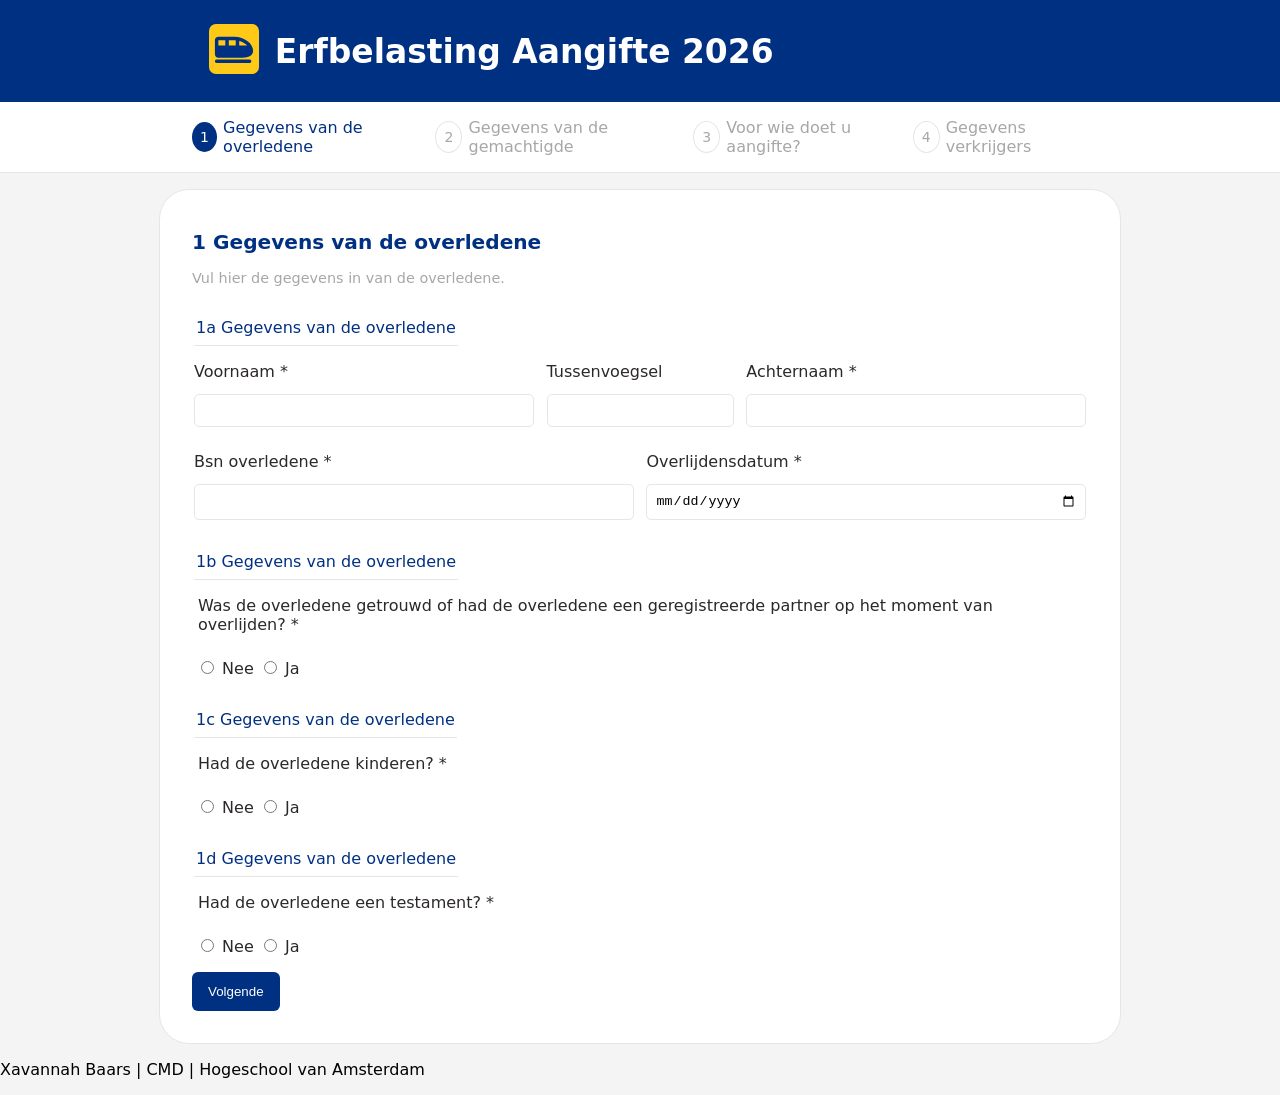
<file: index.html>
<!DOCTYPE html>
<html lang="en">
<head>
    <meta charset="UTF-8">
    <meta name="viewport" content="width=device-width, initial-scale=1.0">
    <title>Erfbelasting Aangifte</title>
    <link rel="stylesheet" href="style.css">
</head>
<body>
    <header>
        <ul class="header">
        <li><img src="train-svgrepo-com.svg" alt="Logo" class="logo"></li>
        <li><h1>Erfbelasting Aangifte 2026</h1></li>
        </ul>
    </header>

    <main>
        <div class="achtergrond-navigatie">
            <ul class="navigatie">
                <li><a href="index.html" class="active"><div class="number">1</div><div class="hide-text">Gegevens van de overledene</div></a></li>
                <li><a href="pagina2.html"><div class="number">2</div><div class="hide-text">Gegevens van de gemachtigde</div></a></li>
                <li><a href="/"><div class="number">3</div><div class="hide-text">Voor wie doet u aangifte?</div></a></li>
                <li><a href="/"><div class="number">4</div><div class="hide-text">Gegevens verkrijgers</div></a></li>
            </ul>
        </div>
        <form action="pagina2.html">
            <!-- 1 Gegevens van de overledene -->
                <h2>1 Gegevens van de overledene</h2>
                <p class="sectie-omschrijving">Vul hier de gegevens in van de overledene.</p>
                    <!-- 1a gegevens overledene -->
                    <fieldset class="inner-section-fieldset">
                        <legend>1a Gegevens van de overledene</legend>

                        <div class="naam-overledene">
                        <label for="voornaam_overledene">Voornaam *</label>
                        <input type="text" id="voornaam_overledene" required>

                        <label for="tussenvoegsel_overledene">Tussenvoegsel</label>
                        <input type="text" id="tussenvoegsel_overledene"> 
  
                        <label for="achternaam_overledene">Achternaam *</label>
                        <input type="text" id="achternaam_overledene" required> 
                        </div>

                        <div class="bsn-overledene">
                        <label for="bsn_overledene">Bsn overledene *</label>
                        <input type="text" id="bsn_overledene" pattern="[0-9]{9}" placeholder=" " required>
                        <p class="error">Vul een geldig Bsn nummer in van 9 cijfers</p>
          
                        <label for="overlijdensdatum_overledene">Overlijdensdatum *</label>
                        <input type="date" max="2026-05-04" id="overlijdensdatum_overledene" required> 
                        <p class="error">Vul een geldige overlijdensdatum in (Deze kan niet in de toekomst liggen)</p>
                        </div>
                    </fieldset>

                    <!-- 1b huwelijk overledene -->
                    <fieldset class="inner-section-fieldset">
                        <legend>1b Gegevens van de overledene</legend>

                            <fieldset class="in-form">
                                <legend>Was de overledene getrouwd of had de overledene een geregistreerde partner op het moment van overlijden? *</legend>
                                <input type="radio" name="partner_overledene" value="nee" id="partner_overledene_nee" required>
                                <label for="partner_overledene_nee">Nee</label>

                                <input type="radio" name="partner_overledene" value="ja" id="partner_overledene_ja">
                                <label for="partner_overledene_ja">Ja</label>

                                <p class="continue">Ga verder met vraag 1c</p>
                                <p class="error">Kies een van de twee antwoorden</p>
                            </fieldset>

                                <fieldset class="extravragen1">
                                    <legend>Verdere vragen</legend>

                                        <fieldset class="in-form">
                                            <legend>Hadden de overledene en diens echtgenoot of geregistreerde partner huwelijkse of partnerschapsvoorwaarden laten vastleggen in een notariële akte?</legend>
                                            <input type="radio" name="huwelijk_overledene" value="nee" id="huwelijk_overledene_nee">
                                            <label for="huwelijk_overledene_nee">Nee</label>
                                            
                                            <input type="radio" name="huwelijk_overledene" value="ja" id="huwelijk_overledene_ja">
                                            <label for="huwelijk_overledene_ja">Ja</label>
                                        </fieldset>

                                        <fieldset class="in-form">      
                                            <legend>Hadden de overledene en diens partner een finaalerrekenbeding?</legend>
                                            <input type="radio" name="finaalerrekenbeding_overledene" value="nee" id="finaalerrekenbeding_overledene_nee">
                                            <label for="finaalerrekenbeding_overledene_nee">Nee</label>
                                                        
                                            <input type="radio" name="finaalerrekenbeding_overledene" value="ja" id="finaalerrekenbeding_overledene_ja"> 
                                            <label for="finaalerrekenbeding_overledene_ja">Ja</label>
                                        </fieldset>

                                        <label for="datum-huwelijk_overledene">Datum huwelijkse of partnerschapsvoorwaarden</label>
                                        <input type="date" max="2026-05-04" name="datum-huwelijk_overledene" id="datum-huwelijk_overledene">
                                        <p class="error">Vul een geldige overlijdensdatum in (Deze kan niet in de toekomst liggen)</p>  

                                </fieldset>
                    </fieldset>

                    <!-- 1c kinderen overledene -->
                    <fieldset class="inner-section-fieldset">
                        <legend>1c Gegevens van de overledene</legend>

                            <fieldset class="in-form">
                                <legend>Had de overledene kinderen? *</legend>
                                <input type="radio" name="kinderen_overledene" value="nee" id="kinderen_overledene_nee" required> 
                                <label for="kinderen_overledene_nee">Nee</label>

                                <input type="radio" name="kinderen_overledene" value="ja" id="kinderen_overledene_ja"> 
                                <label for="kinderen_overledene_ja">Ja</label>

                                <p class="continue">Ga verder met vraag 1c</p>
                                <p class="error">Kies een van de twee antwoorden</p>
                            </fieldset>

                            <fieldset class="extravragen2">
                                <legend>Verdere vragen</legend>
                    
                                <fieldset class="in-form">
                                    <legend>Is 1 van deze kinderen eerder overleden dan de overledene voor wie u nu aangifte doet?</legend>
                                    <input type="radio" name="kinderen_eerder_overleden" value="nee" id="kinderen_eerder_overleden_nee"> 
                                    <label for="kinderen_eerder_overleden_nee">Nee</label>

                                    <input type="radio" name="kinderen_eerder_overleden" value="ja" id="kinderen_eerder_overleden_ja">        
                                    <label for="kinderen_eerder_overleden_ja">Ja</label>
                                </fieldset>

                                <fieldset class="in-form">
                                    <legend>Had dit overleden kind zelf kinderen?</legend>
                                    <input type="radio" name="kinderen_overleden_kind" value="nee" id="kinderen_overleden_kind_nee"> 
                                    <label for="kinderen_overleden_kind_nee">Nee</label>

                                    <input type="radio" name="kinderen_overleden_kind" value="ja" id="kinderen_overleden_kind_ja">        
                                    <label for="kinderen_overleden_kind_ja">Ja</label>
                                </fieldset>
                                
                            </fieldset>
                        </fieldset>

                    <!-- 1d testament overledene -->
                    <fieldset class="inner-section-fieldset">
                        <legend>1d Gegevens van de overledene</legend>

                            <fieldset class="in-form">
                                <legend>Had de overledene een testament? *</legend>
                                <input type="radio" name="testament_overledene" value="nee" id="testament_overledene_nee" required>
                                <label for="testament_overledene_nee">Nee</label>

                                <input type="radio" name="testament_overledene" value="ja" id="testament_overledene_ja">
                                <label for="testament_overledene_ja">Ja</label>
                                
                                <p class="continue">Ga verder met vraag 1c</p>
                                <p class="error">Kies een van de twee antwoorden</p>
                            </fieldset>

                            <fieldset class="extravragen3">
                                <legend>Verdere vragen</legend>

                                <label for="protocolnummer_notaris">Protocolnummer notaris</label>
                                <input type="number" id="protocolnummer_notaris">

                                <label for="voornaam_notaris">Voornaam</label>
                                <input type="text" id="voornaam_notaris"> 

                                <label for="tussenvoegsel_notaris">Tussenvoegsel</label>
                                <input type="text" id="tussenvoegsel_notaris"> 

                                <label for="achternaam_notaris">Achternaam</label>
                                <input type="text" id="achternaam_notaris">

                                <label for="vestigingsplaats_notaris">Vestigingsplaats</label>
                                <input type="text" id="vestigingsplaats_notaris"> 

                                <label for="datum_testament">Datum van het testament of van de laatste wijziging</label>
                                <input type="date" id="datum_testament"> 
                            </fieldset>
                    </fieldset>
                    
                    <button type="submit">Volgende</button>   
        </form>
    </main>

    <footer>
        <p>Xavannah Baars | CMD | Hogeschool van Amsterdam</p>
    </footer>
</body>
</html>
</file>
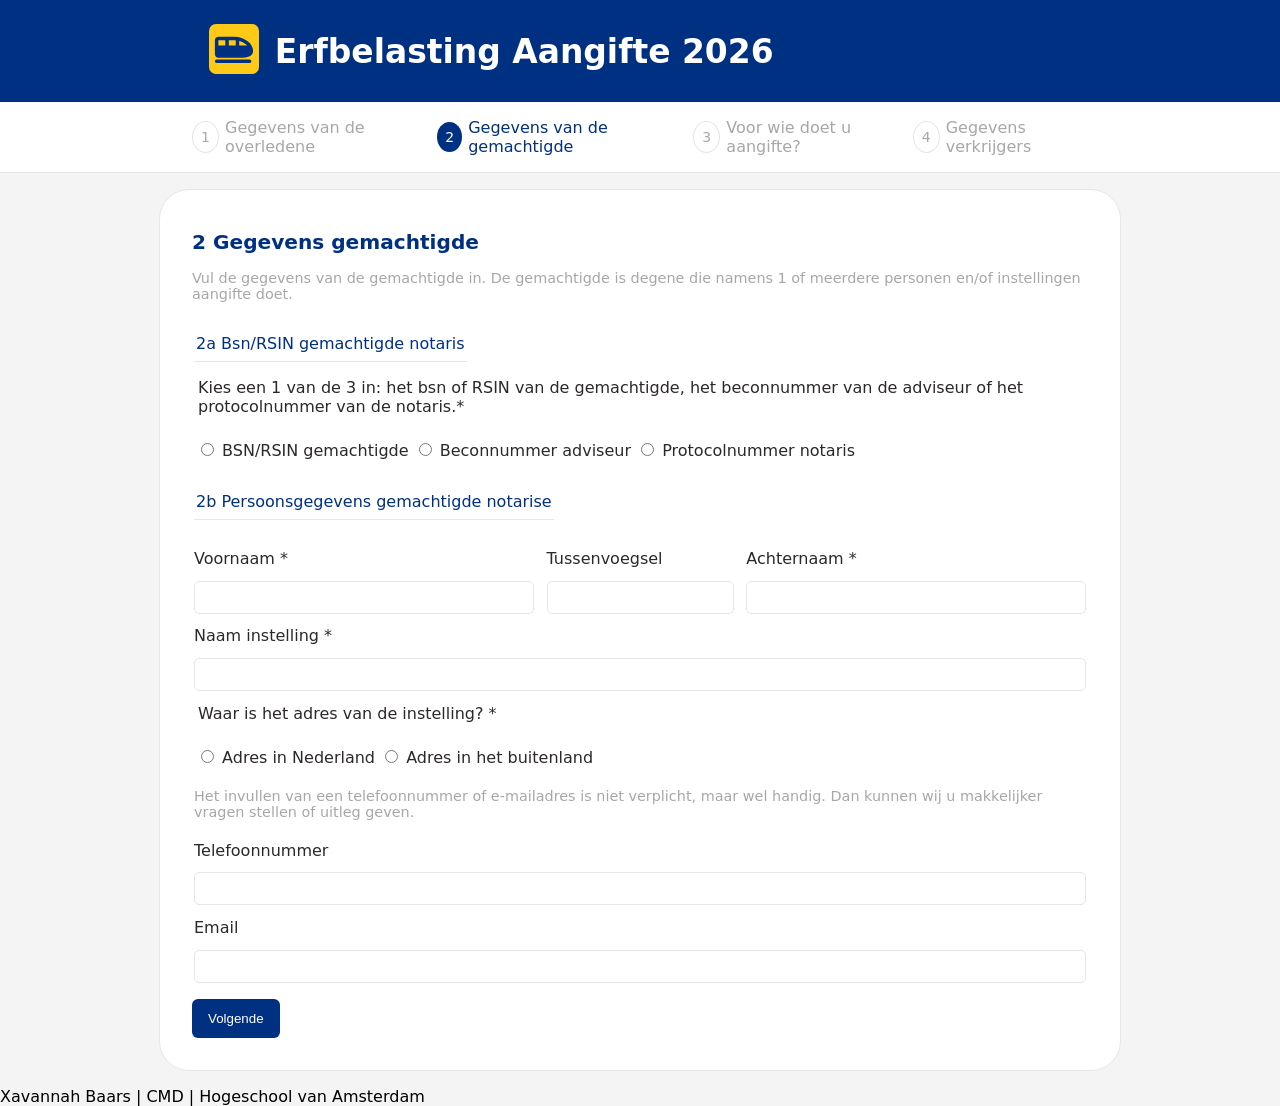
<file: pagina2.html>
<!DOCTYPE html>
<html lang="en">
<head>
    <meta charset="UTF-8">
    <meta name="viewport" content="width=device-width, initial-scale=1.0">
    <title>Erfbelasting Aangifte</title>
    <link rel="stylesheet" href="style.css">
</head>
<body>
    <header>
        <ul class="header">
        <li><img src="train-svgrepo-com.svg" alt="Logo" class="logo"></li>
        <li><h1>Erfbelasting Aangifte 2026</h1></li>
        </ul>
    </header>
    <main>
        <div class="achtergrond-navigatie">
            <ul class="navigatie">
                <li><a href="index.html"><div class="number">1</div><div class="hide-text">Gegevens van de overledene</div></a></li>
                <li><a href="pagina2.html" class="active"><div class="number">2</div><div class="hide-text">Gegevens van de gemachtigde</div></a></li>
                <li><a href="/"><div class="number">3</div><div class="hide-text">Voor wie doet u aangifte?</div></a></li>
                <li><a href="/"><div class="number">4</div><div class="hide-text">Gegevens verkrijgers</div></a></li>
            </ul>
        </div>
        <form action="pagina3.html">
            <!-- 2 Gegevens gemachtigde --> 
                <h2>2 Gegevens gemachtigde</h2>
                <p class="sectie-omschrijving">Vul de gegevens van de gemachtigde in. De gemachtigde is degene die namens 1 of meerdere personen en/of instellingen aangifte doet.</p>
                    <!-- 2a bsn gemachtigde notaris -->

                        <fieldset class="inner-section-fieldset">
                            <legend>2a Bsn/RSIN gemachtigde notaris</legend>
                            <!-- <p class="sectie-omschrijving">Kies een 1 van de 3 in: het bsn of RSIN van de gemachtigde, het beconnummer van de adviseur of het protocolnummer van de notaris.</p> -->

                            <fieldset class="in-form">
                                <legend>Kies een 1 van de 3 in: het bsn of RSIN van de gemachtigde, het beconnummer van de adviseur of het protocolnummer van de notaris.*</legend>
                                <label><input type="radio" name="rol" id="rol_bsn" required> BSN/RSIN gemachtigde</label>
                                <label><input type="radio" name="rol" id="rol_becon"> Beconnummer adviseur</label>
                                <label><input type="radio" name="rol" id="rol_protocol"> Protocolnummer notaris</label>
                                <p class="error">Kies een van de drie antwoorden</p>
                            </fieldset>

                            <div class="input-block" id="blok_bsn">
                                <label for="bsn_gemachtigde">BSN/RSIN gemachtigde *</label>
                                <input type="number" id="bsn_gemachtigde" pattern="[0-9]{9}">
                                <p class="error">Vul een geldig Bsn nummer in van 9 cijfers</p>
                            </div>

                            <div class="input-block" id="blok_becon">
                                <label for="beconnummer_gemachtigde">Beconnummer adviseur *</label>
                                <input type="number" id="beconnummer_gemachtigde">
                            </div>

                            <div class="input-block" id="blok_protocol">
                                <label for="protocolnummer_notaris_gemachtigde">Protocolnummer notaris *</label>
                                <input type="number" id="protocolnummer_notaris_gemachtigde">
                            </div>
                        </fieldset>

                    </fieldset>

                    <!-- 2b persoonsgegevens gemachtigde notarise -->
                    <fieldset class="inner-section-fieldset">
                        <legend>2b Persoonsgegevens gemachtigde notarise</legend>

                        <div class="naam-gemachtigde">
                        <label for="voornaam_gemachtigde">Voornaam *</label>
                        <input type="text" id="voornaam_gemachtigde" required> 

                        <label for="tussenvoegsel_gemachtigde">Tussenvoegsel</label>
                        <input type="text" id="tussenvoegsel_gemachtigde"> 

                        <label for="achternaam_gemachtigde">Achternaam *</label>
                        <input type="text" id="achternaam_gemachtigde" required> 
                        </div>

                        <label for="naaminstelling_gemachtigde">Naam instelling *</label>
                        <input type="text" id="naaminstelling_gemachtigde" required>
                        <p class="error">Vul de naam in van de instelling</p>

                        <fieldset class="in-form">
                                <legend>Waar is het adres van de instelling? *</legend>
                                <label><input type="radio" name="adres" id="adres_nl" required> Adres in Nederland</label>
                                <label><input type="radio" name="adres" id="adres_buitenland"> Adres in het buitenland</label>
                                <p class="error">Kies een van de twee antwoorden</p>
                        </fieldset>

                        <fieldset class="extravragen4">
                            <legend>Adres in Nederland</legend>
                                
                            <label for="straatnaam_gemachtigde_nl">Straatnaam *</label>
                            <input type="text" id="straatnaam_gemachtigde_nl"> 

                            <label for="huisnummer_gemachtigde_nl">Huisnummer *</label>
                            <input type="number" id="huisnummer_gemachtigde_nl">

                            <label for="toevoeging_gemachtigde_nl">Toevoeging</label>
                            <input type="text" id="toevoeging_gemachtigde_nl"> 

                            <label for="postcode_gemachtigde_nl">Postcode *</label>
                            <input type="number" id="postcode_gemachtigde_nl"> 

                            <label for="woonplaats_gemachtigde_nl">Woonplaats *</label>
                            <input type="text" id="woonplaats_gemachtigde_nl"> 
                        </fieldset>

                        <fieldset class="extravragen5">
                            <legend>Adres in het buitenland</legend>
                                
                            <label for="straatnaam_gemachtigde_buitenland">Straatnaam *</label>
                            <input type="text" id="straatnaam_gemachtigde_buitenland"> 

                            <label for="huisnummer_gemachtigde_buitenland">Huisnummer *</label>
                            <input type="number" id="huisnummer_gemachtigde_buitenland">

                            <label for="postcode_gemachtigde_buitenland">Postcode *</label>
                            <input type="number" id="postcode_gemachtigde_buitenland"> 

                            <label for="woonplaats_gemachtigde_buitenland">Landcode *</label>
                            <input type="text" id="woonplaats_gemachtigde_buitenland" maxlength="3"> 
                        </fieldset>

                        <p class="sectie-omschrijving">Het invullen van een telefoonnummer of e-mailadres is niet verplicht, maar wel handig. Dan kunnen wij u makkelijker vragen stellen of uitleg geven.</p>

                        <label for="telefoon_gemachtigde">Telefoonnummer</label>
                        <input type="tel" id="telefoon_gemachtigde">  
                            
                        <label for="email_gemachtigde">Email</label>
                        <input type="email" id="email_gemachtigde"> 
                    </fieldset>
                
                <button type="submit">Volgende</button>
        </form>
    </main>
    <footer>Xavannah Baars | CMD | Hogeschool van Amsterdam</footer>
</body>
</html>
</file>
<file: style.css>
:root {
    /* Kleuren */
    --ns-blauw: #003082;
    --ns-geel: #FFC917;

    --ns-accent-blauw: #0f67d4;
    --ns-accent-rood: #c53148;
    --ns-accent-groen: #3B6D11;

    --text-licht: #FFFFFF;
    --text-grijs: #a7a7a7;
    --text-donker: #2c2828;

    --border-kleur: #e6e6e9;
    --achtergond-navigatie: #ffffff;

    /* Randen */
    --border: 1.5px solid var(--border-kleur);
}

/* Main styling */
body {
    margin: 0;
    font-family: system-ui, Arial, sans-serif;
    background-color: #f4f4f4;
}

ul {
    list-style-type: none;
}

a {
    text-decoration: none;
}

/* Header styling */
header {
    background: var(--ns-blauw);
    padding: 1rem;
}

header ul {
    display: flex;
    align-items: center;
    gap: 1rem;
    padding: 0;
}

header img {
    width: 50px;
    height: 50px;
}

header h1 {
    color: var(--text-licht);
    margin: 0;
    font-size: clamp(1.80rem, calc(1.714rem + 0.429vw), 2.25rem); /* gemaakt met font clamp generator */
}

/* Navigatie styling */
.achtergrond-navigatie {
    border-bottom: var(--border);
    position: sticky;
    background-color: var(--achtergond-navigatie);
    top: 0;
    z-index: 1000; 
}

ul.navigatie {
    padding: 1rem 0;
    display: flex;
    justify-content: space-around;
    align-items: center;
    gap: 1rem;
    width: 70%;
    margin: 0 auto;
}

ul.navigatie li a {
    display: flex;
    align-items: center;
    gap: 6px;
}

ul .number {
    width: 30px;
    height: 30px;
    border-radius: 50%;
    color: var(--text-grijs);
    border: var(--border);
    display: flex;
    align-items: center;
    justify-content: center;
    font-size: 14px;
}

ul .hide-text {
    text-indent: -9999px;
    color: var(--text-grijs);
    font-weight: 500;
}

.navigatie li a.active .number {
    background: var(--ns-blauw);
    color: var(--text-licht);
    border: none;
}

.navigatie li a.active .hide-text {
    color: var(--ns-blauw);
}

/* Form styling */
form, fieldset.extravragen1, fieldset.extravragen2, fieldset.extravragen3, fieldset.extravragen4, fieldset.extravragen5 {
    background-color: var(--achtergond-navigatie);
    border: var(--border);
    border-radius: 30px;
    padding: 1rem;
    margin: 1rem 0;
}

form {
    padding: 2rem;
    margin: 1rem;
}

h2 {
    color: var(--ns-blauw);
    font-weight: 600; 
    font-size: clamp(1.10rem, calc(1.048rem + 0.262vw), 1.38rem);  
    margin: 0;
    padding: 0.5rem 0;
}

.sectie-omschrijving {
    color: var(--text-grijs);
    font-size: 0.9rem;
    margin: 0.5rem 0;
}

fieldset.inner-section-fieldset {
    padding: 1rem;
    margin-top: 2rem;
    display: flex;
    flex-direction: column;
    gap: 0.8em;
}

fieldset.inner-section-fieldset legend{
    font-size: 1rem;
    font-weight: 500;    
    color: var(--ns-blauw);
    padding-bottom: 0.5rem;
    margin: 1rem 0 1rem 0;
    border-bottom: var(--border);
}

fieldset.inner-section-fieldset, fieldset.in-form {
    border: none;
    padding: 0;
}

fieldset.inner-section-fieldset .naam-overledene{
    display: grid;
    grid-template-columns: 1fr;
    gap: 0.8rem;
}

fieldset.inner-section-fieldset .bsn-overledene {
    display: grid;
    grid-template-columns: 1fr ;
    gap: 0.8rem;
}

fieldset.inner-section-fieldset .naam-gemachtigde {
    display: grid;
    grid-template-columns: 1fr ;
    gap: 0.8rem;
}

fieldset.extravragen1 legend, fieldset.extravragen2 legend, fieldset.extravragen3 legend, fieldset.extravragen4 legend, fieldset.extravragen5 legend {
    padding-bottom: 0;
    border-bottom: none; 
    margin-bottom: 0.5rem;
}

fieldset.inner-section-fieldset label, fieldset.in-form legend {
    font-size: 1rem;
    color: var(--text-donker);
    font-weight: 400;
    border-bottom: none; 
}

fieldset.inner-section-fieldset input {
    border: var(--border);
    border-radius: 5px;
    padding: 0.5rem;
}

input[type="radio"]:checked, input[type="radio"]:checked + label { /* Geeft een andere format aan de radio button zelf en de label eraan  */
    accent-color: #0f67d4; 
    color: #0f67d4;
}

button {
    margin: 1rem 0 0 0;
    padding: 0.75rem 1rem;
    background: var(--ns-blauw);
    border: none;
    color: #ffffff;
    border-radius: 6px;
    cursor: pointer;
    width: fit-content;
}


/* FEEDBACK OP DE GEBRUIKER */

/* input fields feedback */
input:-webkit-autofill { /* Van Google AI : zorgt ervoor dat de normale autofill weg wordt gelaten en de aangepaste stijl wordt toegepast */
    -webkit-box-shadow: 0 0 0px 1000px white inset;
    box-shadow: 0 0 0px 1000px white inset;
}

/* Focus state */
input:not([type="radio"]):focus {
    outline: none;
    box-shadow: 0 0 0 3px rgba(136, 136, 136, 0.15);
}

input:not([type="radio"]):user-valid { /* techniek gebruikt van MDN omdat de placeholder techniek niet werkten op alles 'https://developer.mozilla.org/en-US/docs/Web/CSS/Reference/Selectors/:user-invalid' */
    border-color: var(--ns-accent-groen);
    background: #EAF3DE;
    box-shadow: 0 0 0 3px rgba(59, 109, 17, 0.13);
}

input:not([type="radio"]):user-invalid {
    border-color: var(--ns-accent-rood);
    background: #FCEBEB;
    box-shadow: 0 0 0 3px rgba(163, 45, 45, 0.13);
}

/* Error messages */
.error {
    display: none;
    color: #c53148;
    font-size: 0.8rem;
    margin: 0;
    padding: 0.5rem 0;
}

input:user-invalid + .error {  /* + = “select the immediately next sibling” */
    display: block;
}

.in-form:has(input[type="radio"]:user-invalid) .error { /* has: is better wanneer het element er niet direct onder staat */
    display: block;
}

/* Continue messages */
.continue {
    display: none;
    color: #0f67d4;
    font-size: 0.9rem;
    margin: 0;
    padding-top: 0.8rem;
}

#partner_overledene_nee:checked ~ .continue, 
#kinderen_overledene_nee:checked ~ .continue,
#testament_overledene_nee:checked ~ .continue {  /* Gebruik niet + maar ~, want er zit een <label> tussen. ~ betekend elke contine in hetzelfde parent  */
    display: block;
}


/* VERBERGEN VAN STAPPEN */

/* Stappen verbergen pagina 1 */
.extravragen1,
.extravragen2,
.extravragen3 {
    display: none;
}

form:has(#partner_overledene_ja:checked) .extravragen1,
form:has(#kinderen_overledene_ja:checked) .extravragen2,
form:has(#testament_overledene_ja:checked) .extravragen3 { /* techniek geleerd van MDN hoe je if :checked kan gebruiken om vragen te laten zien. https://developer.mozilla.org/en-US/docs/Web/CSS/Reference/Selectors/:checked */
    display: flex;
    flex-direction: column;
    gap: 1rem;
    grid-column: 1 / -1;
}

/* Stappen verbergen pagina 2 */
.input-block {
    display: none;
    flex-direction: column;
    gap: 6px;
}

form:has(#rol_bsn:checked) #blok_bsn, form:has(#rol_becon:checked) #blok_becon, form:has(#rol_protocol:checked) #blok_protocol { 
    display: flex;
    gap: 0.8rem;
}

/* Adres verbergen nederland/buitenland */
.extravragen4,
.extravragen5 {
    display: none;
}

form:has(#adres_nl:checked) .extravragen4, form:has(#adres_buitenland:checked) .extravragen5 {
    display: flex;
    flex-direction: column;
    gap: 1rem;
}

/* responsive */
@media (width > 1000px) {
    header {
        padding: 1.5rem;
    }

    ul.header {
        width: 70%;
        margin: 0 auto;
    }

    form {
        width: 70%;
        margin: 1rem auto;
    }

    ul .hide-text {
        text-indent: 0;
    }

    fieldset.inner-section-fieldset .naam-overledene{
        display: grid;
        grid-template-columns: 2fr 1fr 2fr;
        gap: 0.8rem;
    }

    fieldset.inner-section-fieldset .bsn-overledene {
        padding-top: 0.8rem;
        display: grid;
        grid-template-columns: 1fr 1fr;
        gap: 0.8rem;
    }

    fieldset.inner-section-fieldset .naam-gemachtigde {
        padding-top: 0.8rem;
        display: grid;
        grid-template-columns: 2fr 1fr 2fr;
        gap: 0.8rem;
    }

    fieldset.inner-section-fieldset .naam-overledene label, fieldset.inner-section-fieldset .bsn-overledene label, fieldset.inner-section-fieldset .naam-gemachtigde label {
        grid-row: 1;
    }

    fieldset.inner-section-fieldset .naam-overledene input, fieldset.inner-section-fieldset .bsn-overledene input, fieldset.inner-section-fieldset .naam-gemachtigde input {
        grid-row: 2;
    }

    fieldset.inner-section-fieldset .bsn-overledene p.error {
        grid-row: 3;
    }

}

@media (width > 1400px) {
    header {
        padding: 2rem;
    }
}
</file>
